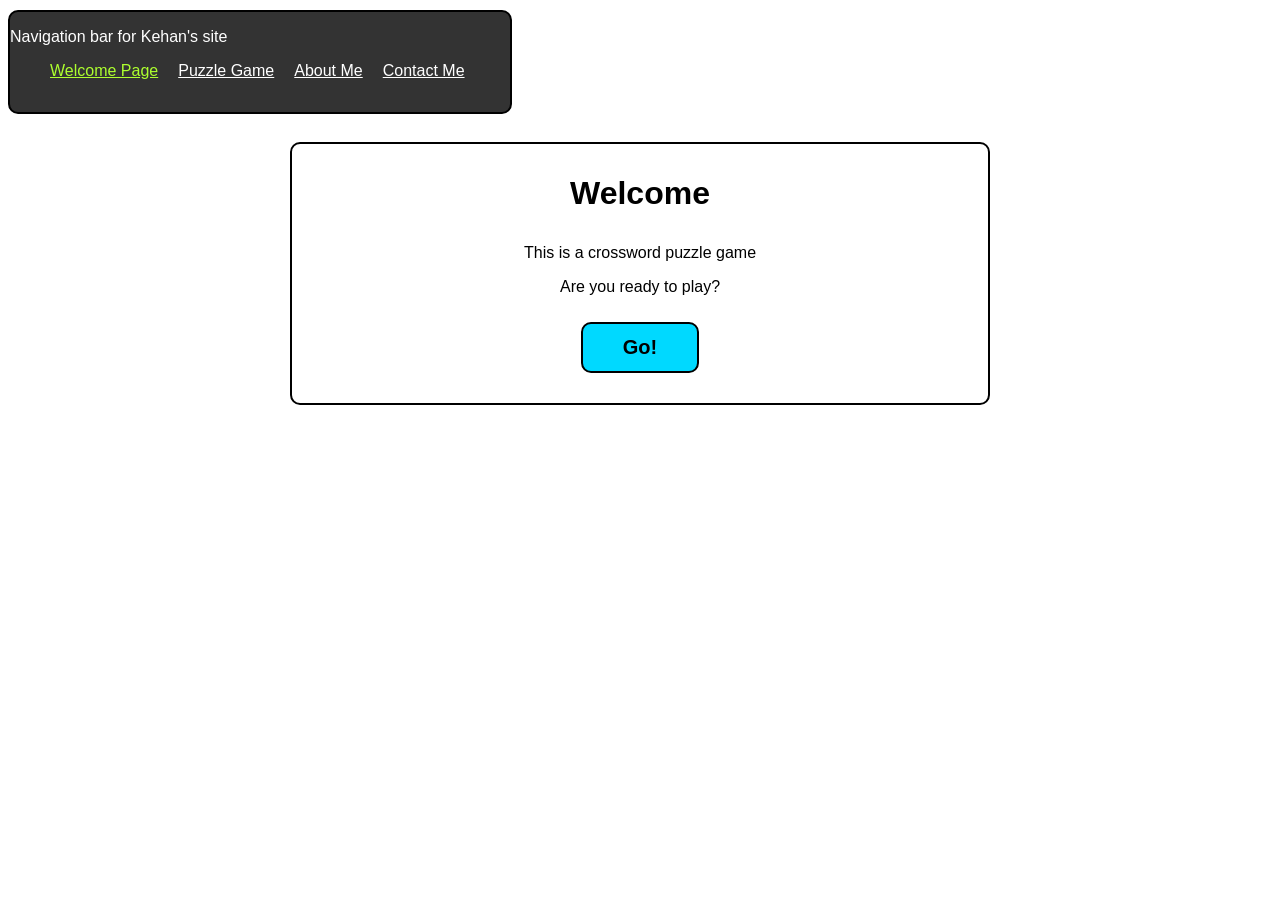
<file: index.html>
<!DOCTYPE html>
<html lang="en">

<head>
    <meta name="viewport" content="width=device-width, initial-scale=1">
    <title>Kehan's Home Page</title>
    <link rel="stylesheet" href="navbar-project-1.css">
    <link rel="stylesheet" href="page-1.css">
</head>


<body>
    <nav class="navBar">
        <p>Navigation bar for Kehan's site</p>
        <ul>
            <li><a aria-current="page" href="index.html">Welcome Page</a></li>
            <!--Mark current page as "page"
                then show "page" in green via css-->
            <li><a href="game.html">Puzzle Game</a></li>
            <li><a href="about.html">About Me</a></li>
            <li><a href="contact.html">Contact Me</a></li>
        </ul>
    </nav>

    <main>
        <header class="card">
            <h1>Welcome</h1>
            <p>This is a crossword puzzle game</p>
            <!--new line needs new p tag-->
            <p>Are you ready to play?</p>

            <a class="start" href="game.html">Go!</a>
        </header>
    </main>
</body>



</html>
</file>
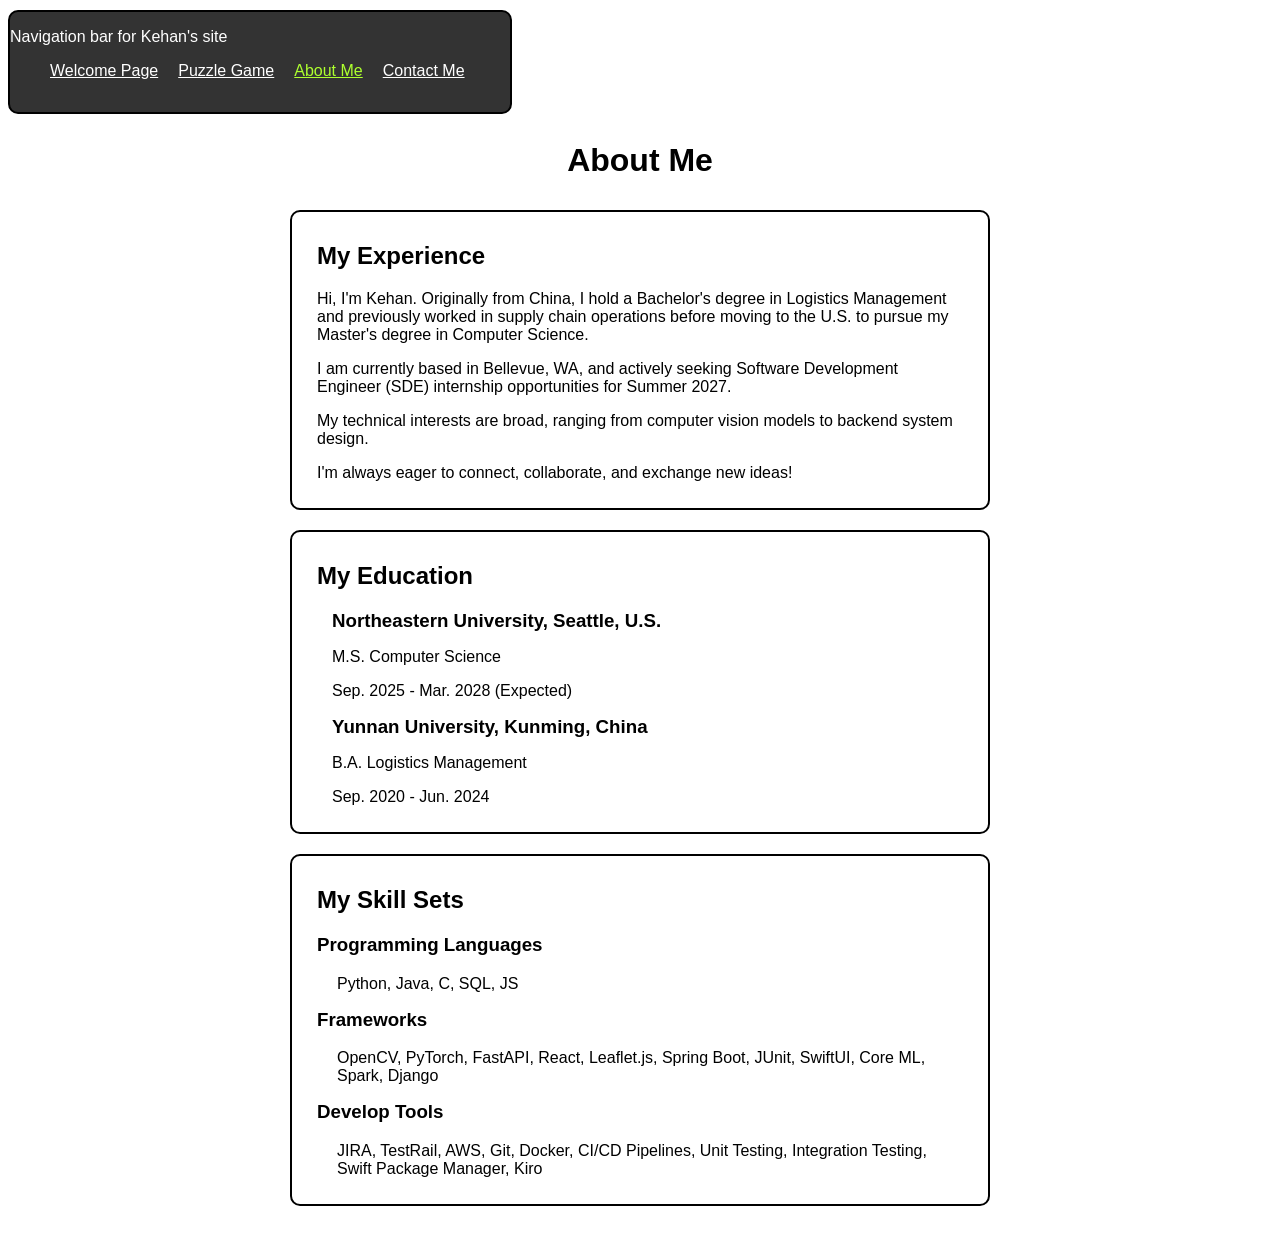
<file: about.html>
<!DOCTYPE html>
<html lang="en">

<head>
    <meta name="viewport" content="width=device-width, initial-scale=1">
    <title>About Me - Kehan</title>
    <link rel="stylesheet" href="navbar-project-1.css">
    <link rel="stylesheet" href="page-3.css">
</head>


<body>
    <nav class="navBar">
        <p>Navigation bar for Kehan's site</p>
        <ul> 
            <li><a href="index.html">Welcome Page</a></li>
            <li><a href="game.html">Puzzle Game</a></li>
            <li><a aria-current="page" href="about.html">About Me</a></li>
            <li><a href="contact.html">Contact Me</a></li>
        </ul>
    </nav>

    <main>
        <h1>About Me</h1>

        <section class="card">
            <h2>My Experience</h2>
            <p>Hi, I'm Kehan. Originally from China, I hold a Bachelor's degree in Logistics Management and previously worked in supply chain operations before moving to the U.S. to pursue my Master's degree in Computer Science.</p>
            <p>I am currently based in Bellevue, WA, and actively seeking Software Development Engineer (SDE) internship opportunities for Summer 2027.</p>
            <p>My technical interests are broad, ranging from computer vision models to backend system design.</p>
            <p>I'm always eager to connect, collaborate, and exchange new ideas!</p>
        </section>

        <section class="card">
            <h2>My Education</h2>
            <article class="school">
                <h3>Northeastern University, Seattle, U.S.</h3>
                <p class="degree">M.S. Computer Science</p>
                <p class="date">Sep. 2025 - Mar. 2028 (Expected)</p>
            </article>
            <article class="school">
                <h3>Yunnan University, Kunming, China</h3>
                <p>B.A. Logistics Management</p>
                <p>Sep. 2020 - Jun. 2024</p>
            </article>
        </section>

        <section class="card">
            <h2>My Skill Sets</h2>
            <article class="skills">
                <h3>Programming Languages</h3>
                <p>Python, Java, C, SQL, JS</p>

                <h3>Frameworks</h3>
                <p>OpenCV, PyTorch, FastAPI, React, Leaflet.js, Spring Boot, JUnit, SwiftUI, Core ML, Spark, Django</p>

                <h3>Develop Tools</h3>
                <p>JIRA, TestRail, AWS, Git, Docker, CI/CD Pipelines, Unit Testing, Integration Testing, Swift Package Manager, Kiro</p>
            </article>
        </section>
    </main>


</body>


    
</html>
</file>
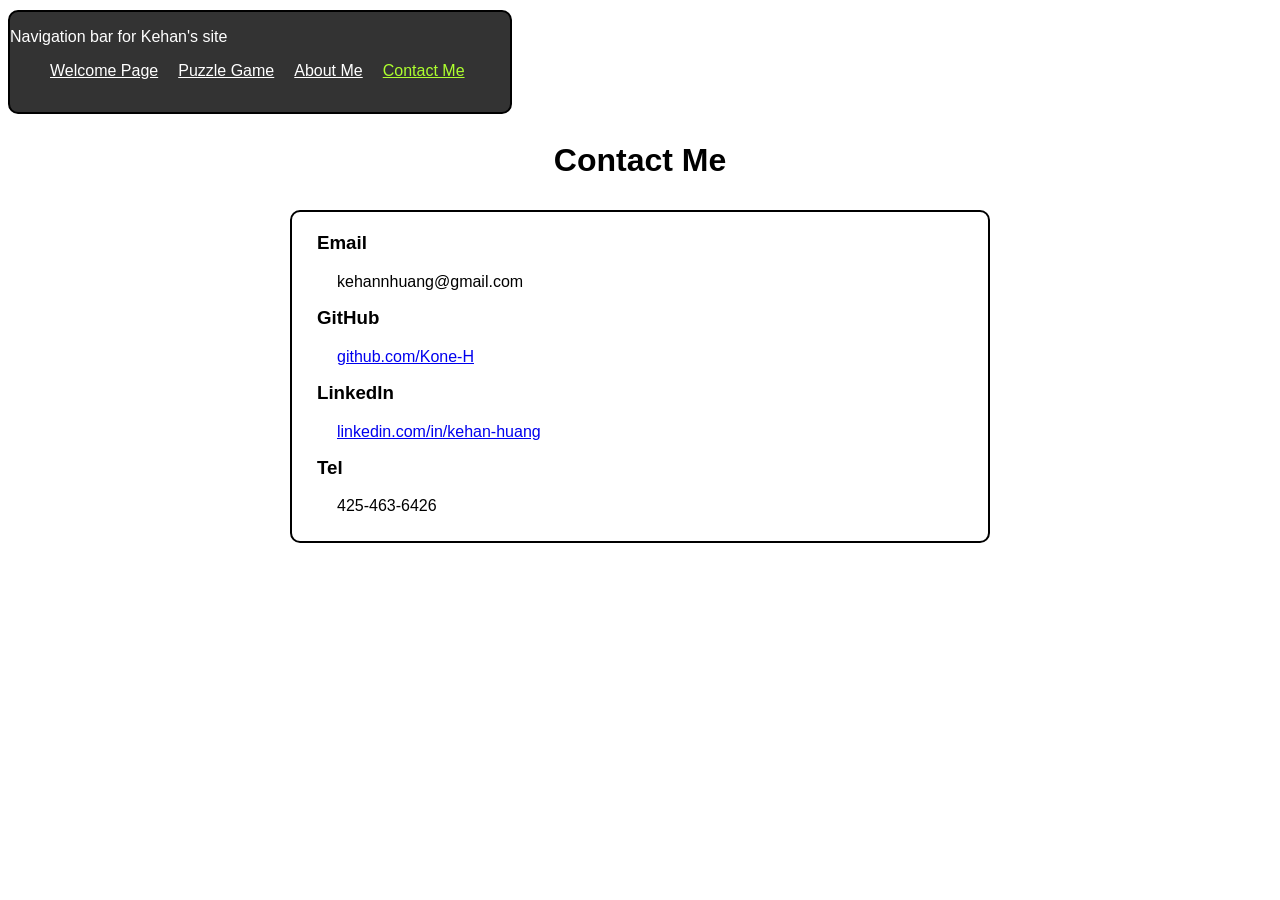
<file: contact.html>
<!DOCTYPE html>
<html lang="en">

<head>
    <meta name="viewport" content="width=device-width, initial-scale=1">
    <title>Contact Me - Kehan</title>
    <link rel="stylesheet" href="navbar-project-1.css">
    <link rel="stylesheet" href="page-4.css">
</head>


<body>
    <nav class="navBar">
        <p>Navigation bar for Kehan's site</p>
        <ul>
            <li><a href="index.html">Welcome Page</a></li>
            <li><a href="game.html">Puzzle Game</a></li>
            <li><a href="about.html">About Me</a></li>
            <li><a aria-current="page" href="contact.html">Contact Me</a></li>
        </ul>
    </nav>

    <main>
        <h1>Contact Me</h1>

        <section class="card">
            <article class="contact">
                <h3>Email</h3>
                <p>kehannhuang@gmail.com</p>

                <h3>GitHub</h3>
                <p><a href="https://github.com/Kone-H">github.com/Kone-H</a></p>

                <h3>LinkedIn</h3>
                <p><a href="https://www.linkedin.com/in/kehan-huang/">linkedin.com/in/kehan-huang</a></p>

                <h3>Tel</h3>
                <p>425-463-6426</p>
            </article>
        </section>
    </main>


</body>



</html>
</file>
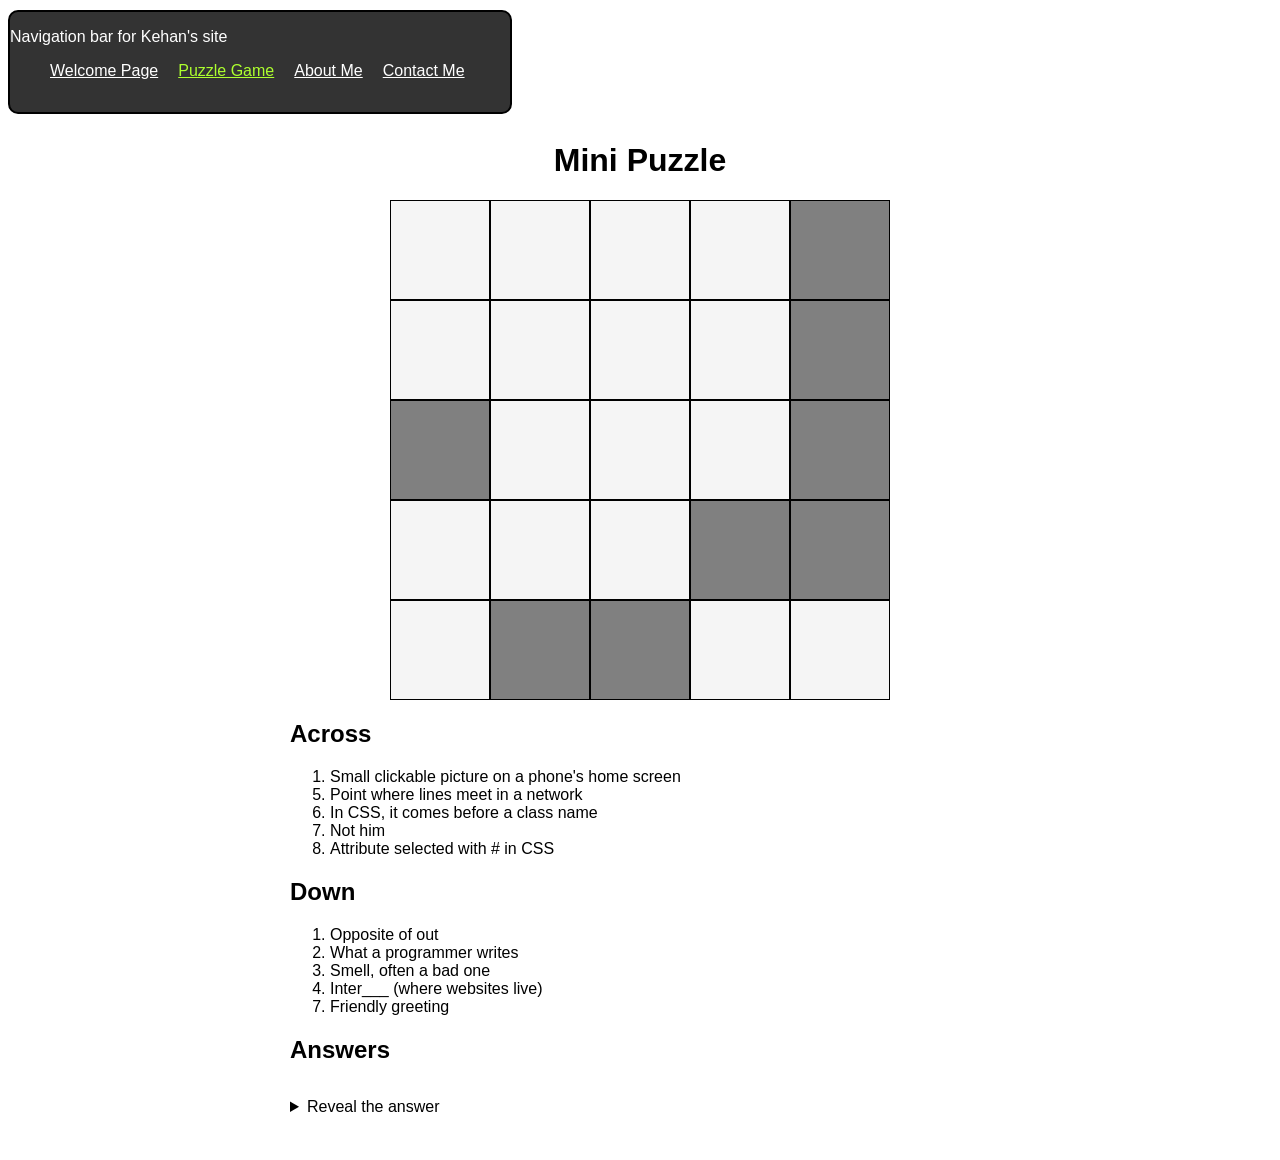
<file: game.html>
<!DOCTYPE html>
<html lang="en">
<head>
    <meta name="viewport" content="width=device-width, initial-scale=1">
    <title>Puzzle</title>
    <link rel="stylesheet" href="navbar-project-1.css">
    <link rel="stylesheet" href="page-2.css">
</head>


<body>
    <nav class="navBar">
        <p>Navigation bar for Kehan's site</p>
        <ul> 
            <li><a href="index.html">Welcome Page</a></li>
            <li><a aria-current="page" href="game.html">Puzzle Game</a></li>
            <li><a href="about.html">About Me</a></li>
            <li><a href="contact.html">Contact Me</a></li>
        </ul>
    </nav>

    <main>
        <h1>Mini Puzzle</h1>
        <div class="puzzle">
            <!--clue and answer generated by AI-->
            <div class="open">
                <input type="text" maxlength="1" pattern="[Ii]" placeholder=" " aria-label="Row 1, column 1, 1 Across, 1 Down"></div>

            <div class="open">
                <input type="text" maxlength="1" pattern="[cC]" placeholder=" " aria-label="Row 1, column 2, 1 Across, 2 Down"></div>
            <div class="open">
                <input type="text" maxlength="1" pattern="[Oo]" placeholder=" " aria-label="Row 1, column 3, 1 Across, 3 Down"></div>
            <div class="open">
                <input type="text" maxlength="1" pattern="[Nn]" placeholder=" " aria-label="Row 1, column 4, 1 Across, 4 Down"></div>
            <div class="blocked"></div>

            <div class="open">
                <input type="text" maxlength="1" pattern="[Nn]" placeholder=" " aria-label="Row 2, column 1, 5 Across, 1 Down"></div>
            <div class="open">
                <input type="text" maxlength="1" pattern="[Oo]" placeholder=" " aria-label="Row 2, column 2, 5 Across, 2 Down"></div>
            <div class="open">
                <input type="text" maxlength="1" pattern="[Dd]" placeholder=" " aria-label="Row 2, column 3, 5 Across, 3 Down"></div>
            <div class="open">
                <input type="text" maxlength="1" pattern="[Ee]" placeholder=" " aria-label="Row 2, column 4, 5 Across, 4 Down"></div>
            <div class="blocked"></div>

            <div class="blocked"></div>
            <div class="open">
                <input type="text" maxlength="1" pattern="[Dd]" placeholder=" " aria-label="Row 3, column 2, 6 Across, 2 Down"></div>
            <div class="open">
                <input type="text" maxlength="1" pattern="[Oo]" placeholder=" " aria-label="Row 3, column 3, 6 Across, 3 Down"></div>
            <div class="open">
                <input type="text" maxlength="1" pattern="[Tt]" placeholder=" " aria-label="Row 3, column 4, 6 Across, 4 Down"></div>
            <div class="blocked"></div>

            <div class="open">
                <input type="text" maxlength="1" pattern="[Hh]" placeholder=" " aria-label="Row 4, column 1, 7 Across, 7 Down"></div>
            <div class="open">
                <input type="text" maxlength="1" pattern="[Ee]" placeholder=" " aria-label="Row 4, column 2, 7 Across, 2 Down"></div>
            <div class="open">
                <input type="text" maxlength="1" pattern="[Rr]" placeholder=" " aria-label="Row 4, column 3, 7 Across, 3 Down"></div>
            <div class="blocked"></div>
            <div class="blocked"></div>

            <div class="open">
                <input type="text" maxlength="1" pattern="[Ii]" placeholder=" " aria-label="Row 5, column 1, 7 Down"></div>
            <div class="blocked"></div>
            <div class="blocked"></div>
            <div class="open">
                <input type="text" maxlength="1" pattern="[Ii]" placeholder=" " aria-label="Row 5, column 4, 8 Across"></div>
            <div class="open">
                <input type="text" maxlength="1" pattern="[Dd]" placeholder=" " aria-label="Row 5, column 5, 8 Across"></div>    
        </div>

        <section>
            <h2>Across</h2>
            <ol>
                <li value="1">Small clickable picture on a phone's home screen</li>
                <li value="5">Point where lines meet in a network</li>
                <li value="6">In CSS, it comes before a class name</li>
                <li value="7">Not him</li>
                <li value="8">Attribute selected with # in CSS</li>
            </ol>
        </section>

        <section>
            <h2>Down</h2>
            <ol>
                <li value="1">Opposite of out</li>
                <li value="2">What a programmer writes</li>
                <li value="3">Smell, often a bad one</li>
                <li value="4">Inter___ (where websites live)</li>
                <li value="7">Friendly greeting</li>
            </ol>
        </section>

        <section>
            <h2>Answers</h2>
            <details>
                <summary>Reveal the answer</summary>
                <h3>Across</h3>
                <ol>
                    <li value="1">ICON</li>
                    <li value="5">NODE</li>
                    <li value="6">DOT</li>
                    <li value="7">HER</li>
                    <li value="8">ID</li>
                </ol>
                <h3>Down</h3>
                <ol>
                    <li value="1">IN</li>
                    <li value="2">CODE</li>
                    <li value="3">ODOR</li>
                    <li value="4">NET</li>
                    <li value="7">HI</li>
                </ol>
            </details>
        </section>
    </main>


</body>


    
</html>
</file>
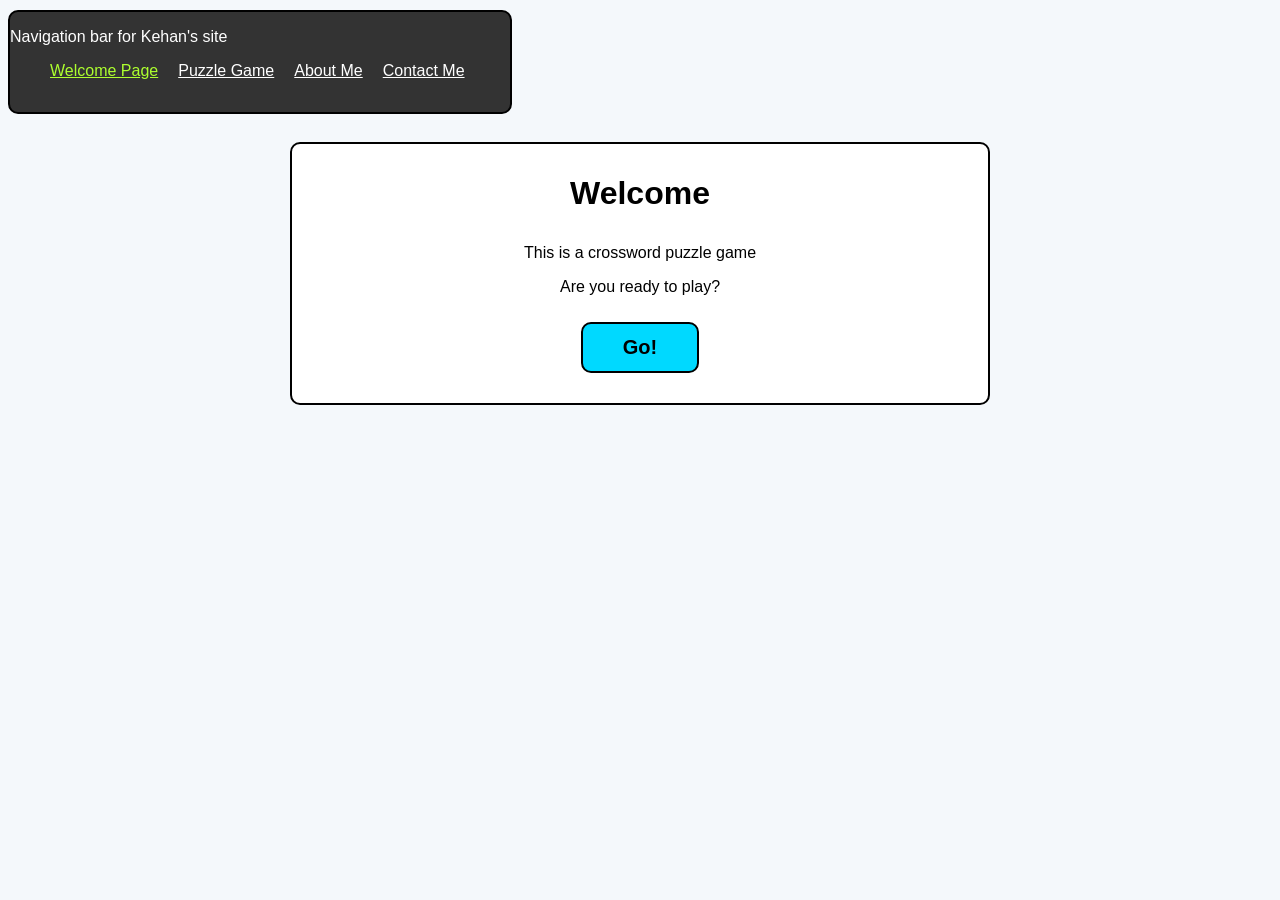
<file: Project1/page-1-project-1.html>
<!DOCTYPE html>
<html lang="en">

<head>
    <meta name="viewport" content="width=device-width, initial-scale=1">
    <title>Kehan's Home Page</title>
    <link rel="stylesheet" href="navbar-project-1.css">
    <link rel="stylesheet" href="page-1.css">
</head>


<body>
    <nav class="navBar">
        <p>Navigation bar for Kehan's site</p>
        <ul>
            <li><a aria-current="page" href="page-1-project-1.html">Welcome Page</a></li>
            <!--Mark current page as "page"
                then show "page" in green via css-->
            <li><a href="page-2-project-1.html">Puzzle Game</a></li>
            <li><a href="page-3-project-1.html">About Me</a></li>
            <li><a href="page-4-project-1.html">Contact Me</a></li>
        </ul>
    </nav>

    <main>
        <header class="card">
            <h1>Welcome</h1>
            <p>This is a crossword puzzle game</p>
            <!--new line needs new p tag-->
            <p>Are you ready to play?</p>

            <a class="start" href="page-2-project-1.html">Go!</a>
        </header>
    </main>
</body>



</html>
</file>
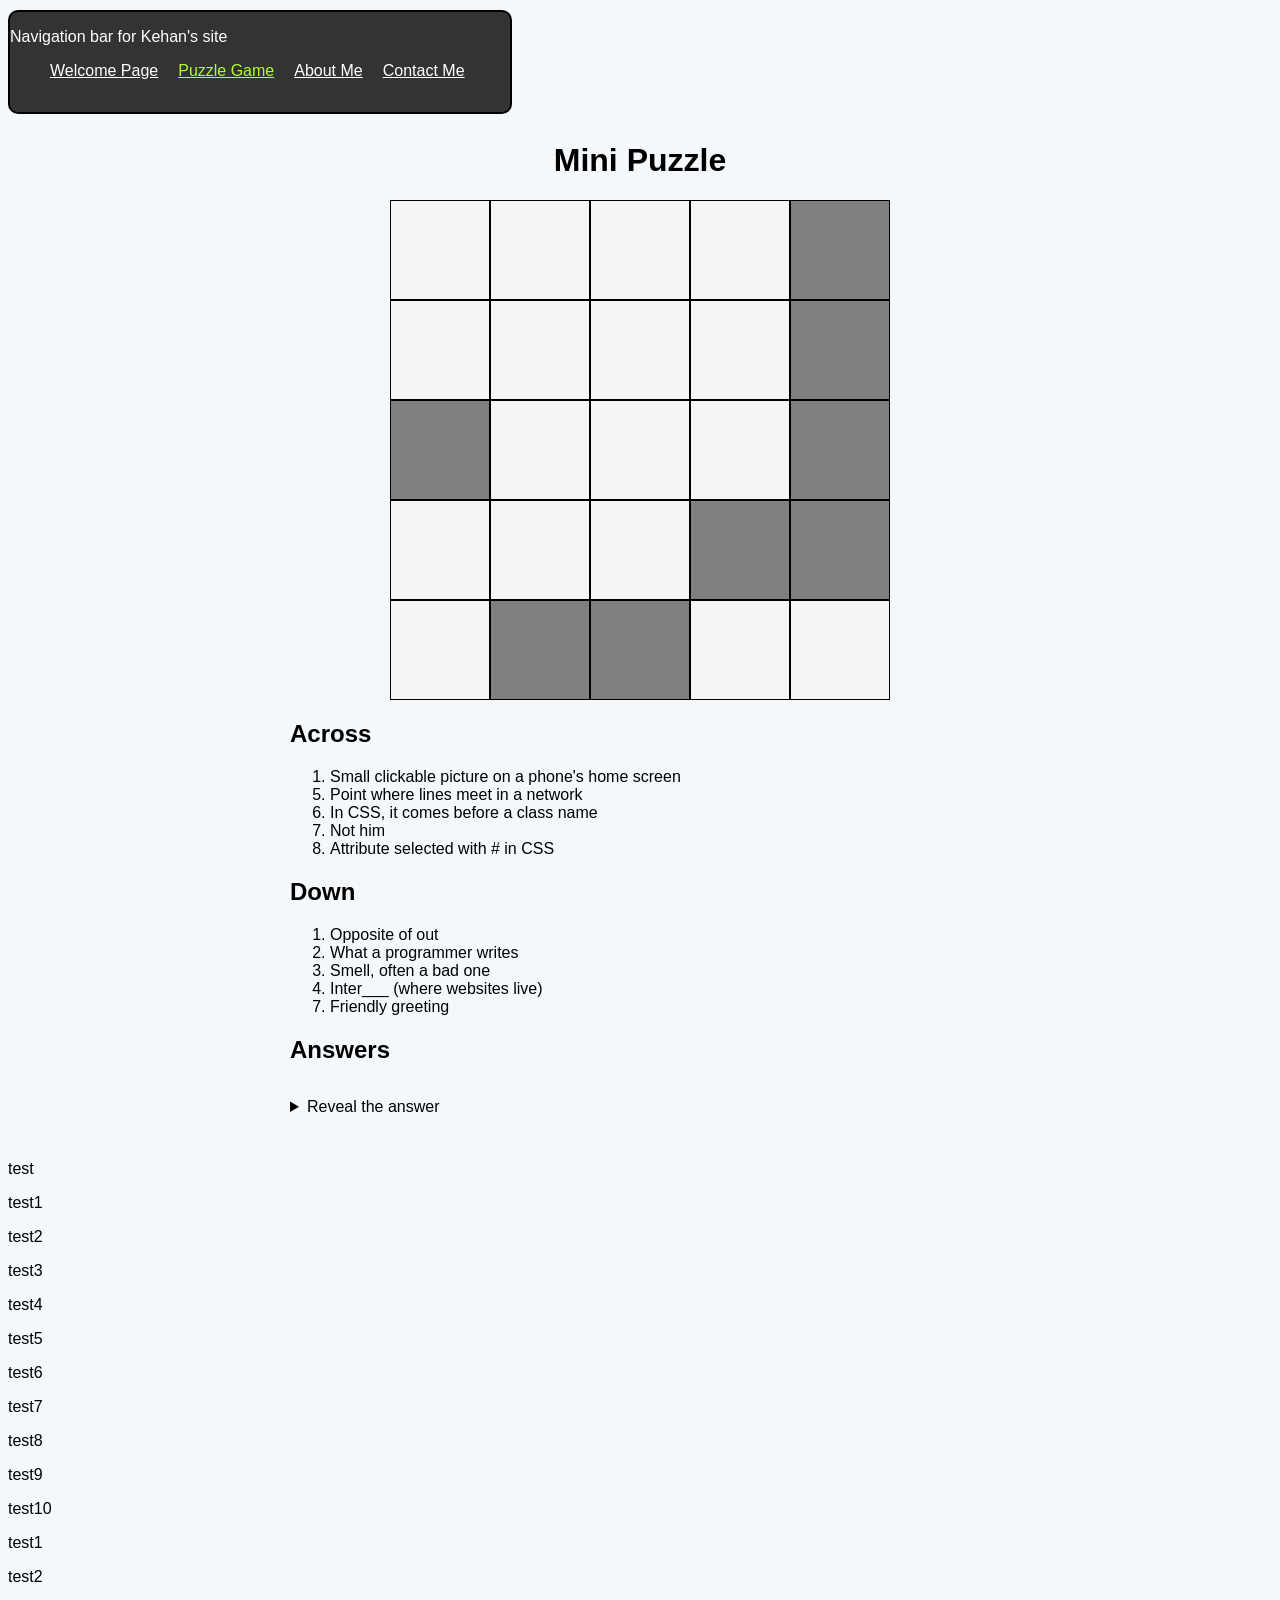
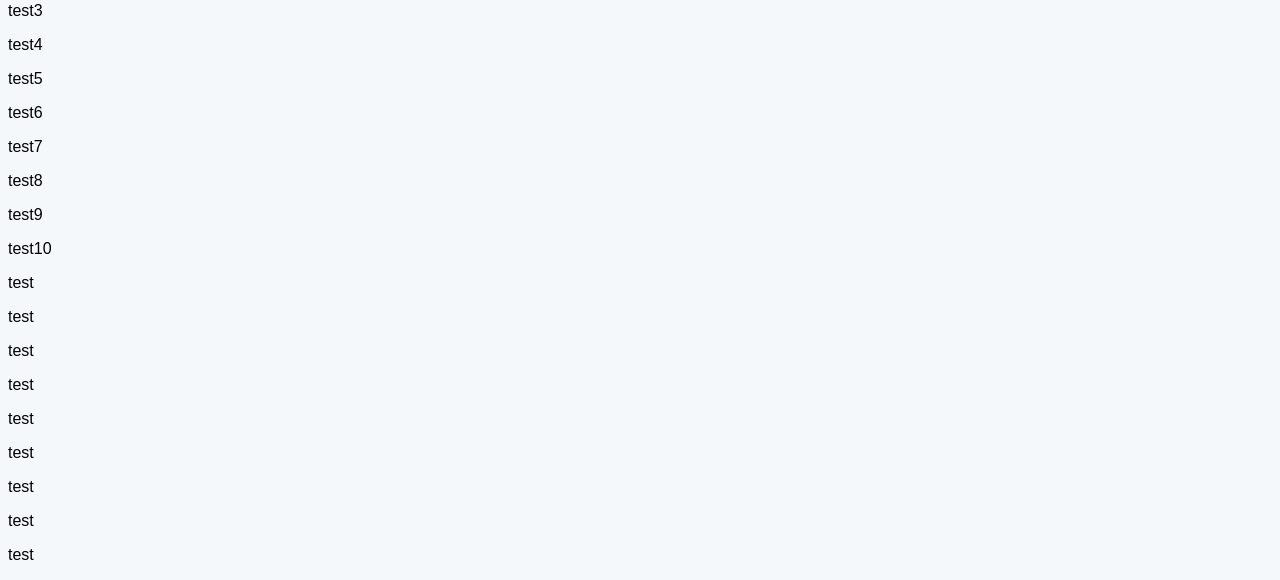
<file: Project1/page-2-project-1.html>
<!DOCTYPE html>
<html lang="en">
<head>
    <meta name="viewport" content="width=device-width, initial-scale=1">
    <title>Puzzle</title>
    <link rel="stylesheet" href="navbar-project-1.css">
    <link rel="stylesheet" href="page-2.css">
</head>


<body>
    <nav class="navBar">
        <p>Navigation bar for Kehan's site</p>
        <ul> 
            <li><a href="page-1-project-1.html">Welcome Page</a></li>
            <li><a aria-current="page" href="page-2-project-1.html">Puzzle Game</a></li>
            <li><a href="page-3-project-1.html">About Me</a></li>
            <li><a href="page-4-project-1.html">Contact Me</a></li>
        </ul>
    </nav>

    <main>
        <h1>Mini Puzzle</h1>
        <div class="puzzle">
            <!--clue and answer generated by AI-->
            <div class="open">
                <input type="text" maxlength="1" pattern="[Ii]" placeholder=" " aria-label="Row 1, column 1, 1 Across, 1 Down"></div>

            <div class="open">
                <input type="text" maxlength="1" pattern="[cC]" placeholder=" " aria-label="Row 1, column 2, 1 Across, 2 Down"></div>
            <div class="open">
                <input type="text" maxlength="1" pattern="[Oo]" placeholder=" " aria-label="Row 1, column 3, 1 Across, 3 Down"></div>
            <div class="open">
                <input type="text" maxlength="1" pattern="[Nn]" placeholder=" " aria-label="Row 1, column 4, 1 Across, 4 Down"></div>
            <div class="blocked"></div>

            <div class="open">
                <input type="text" maxlength="1" pattern="[Nn]" placeholder=" " aria-label="Row 2, column 1, 5 Across, 1 Down"></div>
            <div class="open">
                <input type="text" maxlength="1" pattern="[Oo]" placeholder=" " aria-label="Row 2, column 2, 5 Across, 2 Down"></div>
            <div class="open">
                <input type="text" maxlength="1" pattern="[Dd]" placeholder=" " aria-label="Row 2, column 3, 5 Across, 3 Down"></div>
            <div class="open">
                <input type="text" maxlength="1" pattern="[Ee]" placeholder=" " aria-label="Row 2, column 4, 5 Across, 4 Down"></div>
            <div class="blocked"></div>

            <div class="blocked"></div>
            <div class="open">
                <input type="text" maxlength="1" pattern="[Dd]" placeholder=" " aria-label="Row 3, column 2, 6 Across, 2 Down"></div>
            <div class="open">
                <input type="text" maxlength="1" pattern="[Oo]" placeholder=" " aria-label="Row 3, column 3, 6 Across, 3 Down"></div>
            <div class="open">
                <input type="text" maxlength="1" pattern="[Tt]" placeholder=" " aria-label="Row 3, column 4, 6 Across, 4 Down"></div>
            <div class="blocked"></div>

            <div class="open">
                <input type="text" maxlength="1" pattern="[Hh]" placeholder=" " aria-label="Row 4, column 1, 7 Across, 7 Down"></div>
            <div class="open">
                <input type="text" maxlength="1" pattern="[Ee]" placeholder=" " aria-label="Row 4, column 2, 7 Across, 2 Down"></div>
            <div class="open">
                <input type="text" maxlength="1" pattern="[Rr]" placeholder=" " aria-label="Row 4, column 3, 7 Across, 3 Down"></div>
            <div class="blocked"></div>
            <div class="blocked"></div>

            <div class="open">
                <input type="text" maxlength="1" pattern="[Ii]" placeholder=" " aria-label="Row 5, column 1, 7 Down"></div>
            <div class="blocked"></div>
            <div class="blocked"></div>
            <div class="open">
                <input type="text" maxlength="1" pattern="[Ii]" placeholder=" " aria-label="Row 5, column 4, 8 Across"></div>
            <div class="open">
                <input type="text" maxlength="1" pattern="[Dd]" placeholder=" " aria-label="Row 5, column 5, 8 Across"></div>    
        </div>

        <section>
            <h2>Across</h2>
            <ol>
                <li value="1">Small clickable picture on a phone's home screen</li>
                <li value="5">Point where lines meet in a network</li>
                <li value="6">In CSS, it comes before a class name</li>
                <li value="7">Not him</li>
                <li value="8">Attribute selected with # in CSS</li>
            </ol>
        </section>

        <section>
            <h2>Down</h2>
            <ol>
                <li value="1">Opposite of out</li>
                <li value="2">What a programmer writes</li>
                <li value="3">Smell, often a bad one</li>
                <li value="4">Inter___ (where websites live)</li>
                <li value="7">Friendly greeting</li>
            </ol>
        </section>

        <section>
            <h2>Answers</h2>
            <details>
                <summary>Reveal the answer</summary>
                <h3>Across</h3>
                <ol>
                    <li value="1">ICON</li>
                    <li value="5">NODE</li>
                    <li value="6">DOT</li>
                    <li value="7">HER</li>
                    <li value="8">ID</li>
                </ol>
                <h3>Down</h3>
                <ol>
                    <li value="1">IN</li>
                    <li value="2">CODE</li>
                    <li value="3">ODOR</li>
                    <li value="4">NET</li>
                    <li value="7">HI</li>
                </ol>
            </details>
        </section>
    </main>

    <p>test</p>
            <p>test1</p>
            <p>test2</p>
            <p>test3</p>
            <p>test4</p>
            <p>test5</p>
            <p>test6</p>
            <p>test7</p>
            <p>test8</p>
            <p>test9</p>
            <p>test10</p>
            <p>test1</p>
            <p>test2</p>
            <p>test3</p>
            <p>test4</p>
            <p>test5</p>
            <p>test6</p>
            <p>test7</p>
            <p>test8</p>
            <p>test9</p>
            <p>test10</p>
            <p>test</p>
            <p>test</p>
            <p>test</p>
            <p>test</p>
            <p>test</p>
            <p>test</p>
            <p>test</p>
            <p>test</p>
            <p>test</p>
</body>


    
</html>
</file>
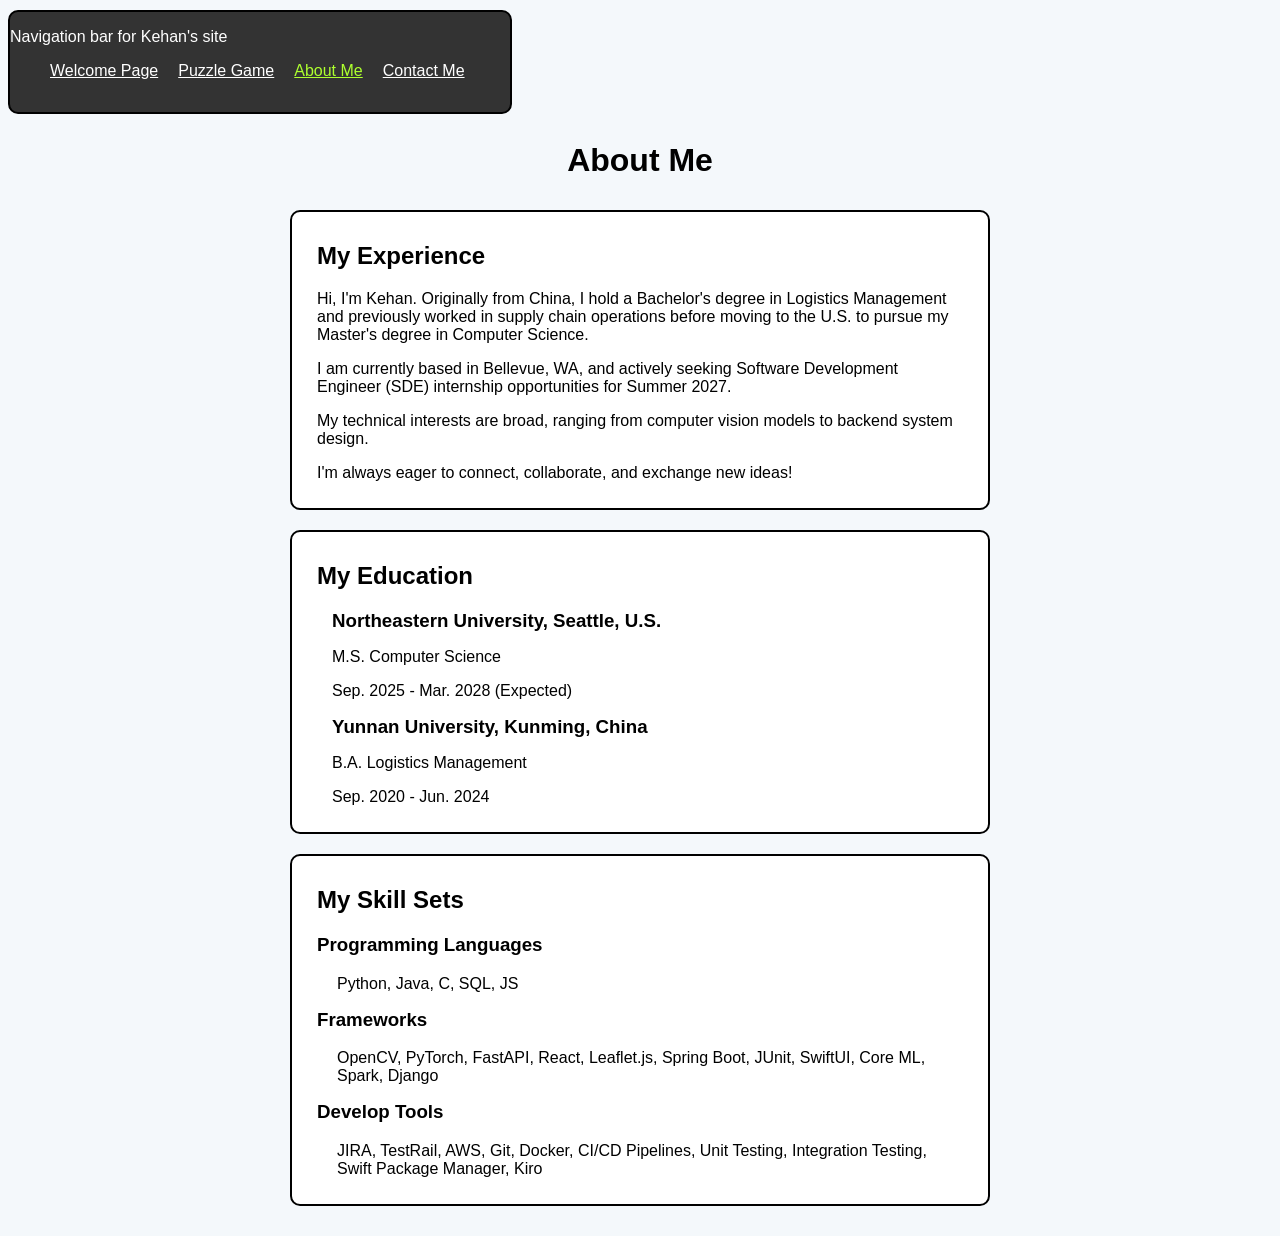
<file: Project1/page-3-project-1.html>
<!DOCTYPE html>
<html lang="en">

<head>
    <meta name="viewport" content="width=device-width, initial-scale=1">
    <title>About Me - Kehan</title>
    <link rel="stylesheet" href="navbar-project-1.css">
    <link rel="stylesheet" href="page-3.css">
</head>


<body>
    <nav class="navBar">
        <p>Navigation bar for Kehan's site</p>
        <ul> 
            <li><a href="page-1-project-1.html">Welcome Page</a></li>
            <li><a href="page-2-project-1.html">Puzzle Game</a></li>
            <li><a aria-current="page" href="page-3-project-1.html">About Me</a></li>
            <li><a href="page-4-project-1.html">Contact Me</a></li>
        </ul>
    </nav>

    <main>
        <h1>About Me</h1>

        <section class="card">
            <h2>My Experience</h2>
            <p>Hi, I'm Kehan. Originally from China, I hold a Bachelor's degree in Logistics Management and previously worked in supply chain operations before moving to the U.S. to pursue my Master's degree in Computer Science.</p>
            <p>I am currently based in Bellevue, WA, and actively seeking Software Development Engineer (SDE) internship opportunities for Summer 2027.</p>
            <p>My technical interests are broad, ranging from computer vision models to backend system design.</p>
            <p>I'm always eager to connect, collaborate, and exchange new ideas!</p>
        </section>

        <section class="card">
            <h2>My Education</h2>
            <article class="school">
                <h3>Northeastern University, Seattle, U.S.</h3>
                <p class="degree">M.S. Computer Science</p>
                <p class="date">Sep. 2025 - Mar. 2028 (Expected)</p>
            </article>
            <article class="school">
                <h3>Yunnan University, Kunming, China</h3>
                <p>B.A. Logistics Management</p>
                <p>Sep. 2020 - Jun. 2024</p>
            </article>
        </section>

        <section class="card">
            <h2>My Skill Sets</h2>
            <article class="skills">
                <h3>Programming Languages</h3>
                <p>Python, Java, C, SQL, JS</p>

                <h3>Frameworks</h3>
                <p>OpenCV, PyTorch, FastAPI, React, Leaflet.js, Spring Boot, JUnit, SwiftUI, Core ML, Spark, Django</p>

                <h3>Develop Tools</h3>
                <p>JIRA, TestRail, AWS, Git, Docker, CI/CD Pipelines, Unit Testing, Integration Testing, Swift Package Manager, Kiro</p>
            </article>
        </section>
    </main>


</body>


    
</html>
</file>
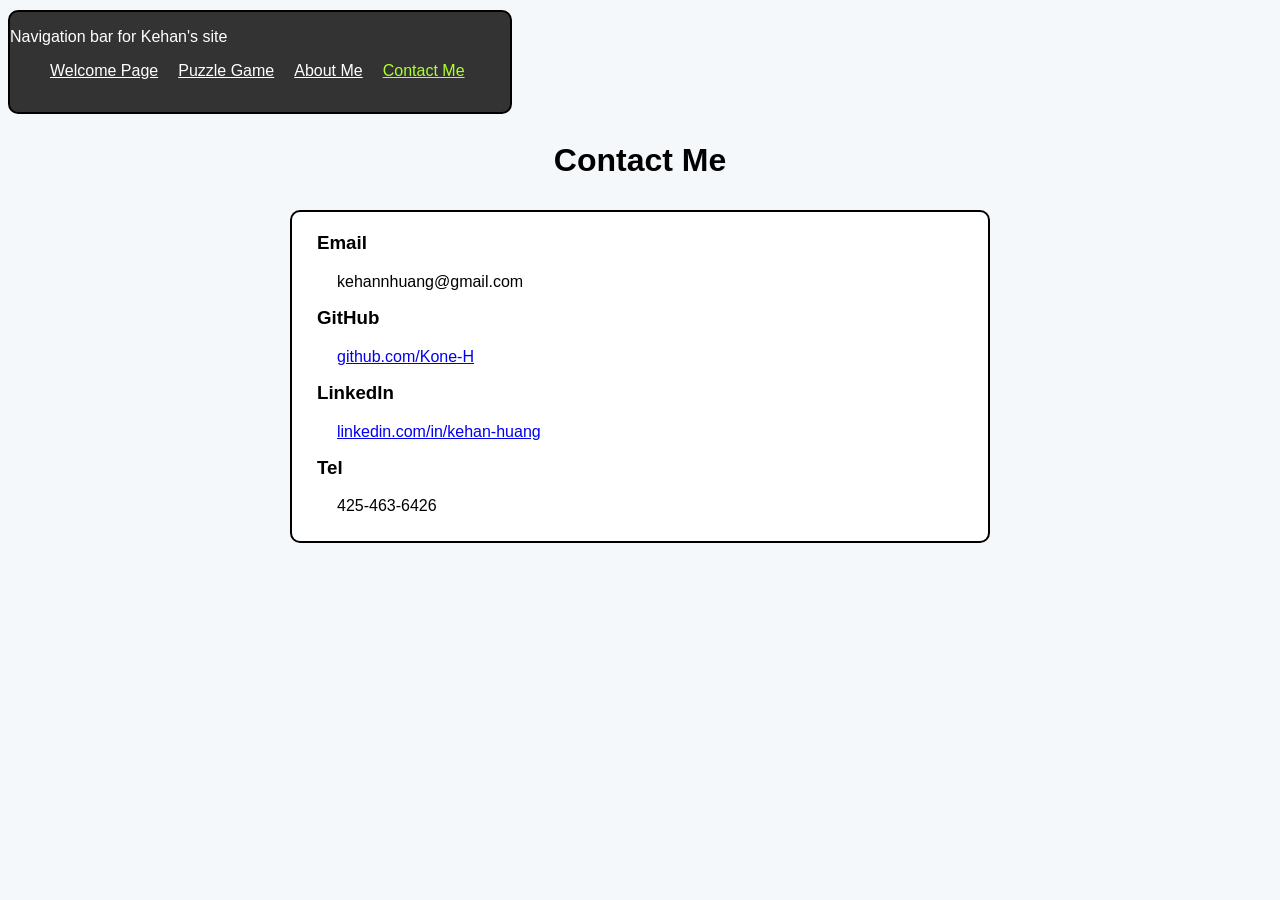
<file: Project1/page-4-project-1.html>
<!DOCTYPE html>
<html lang="en">

<head>
    <meta name="viewport" content="width=device-width, initial-scale=1">
    <title>Contact Me - Kehan</title>
    <link rel="stylesheet" href="navbar-project-1.css">
    <link rel="stylesheet" href="page-4.css">
</head>


<body>
    <nav class="navBar">
        <p>Navigation bar for Kehan's site</p>
        <ul>
            <li><a href="page-1-project-1.html">Welcome Page</a></li>
            <li><a href="page-2-project-1.html">Puzzle Game</a></li>
            <li><a href="page-3-project-1.html">About Me</a></li>
            <li><a aria-current="page" href="page-4-project-1.html">Contact Me</a></li>
        </ul>
    </nav>

    <main>
        <h1>Contact Me</h1>

        <section class="card">
            <article class="contact">
                <h3>Email</h3>
                <p>kehannhuang@gmail.com</p>

                <h3>GitHub</h3>
                <p><a href="https://github.com/Kone-H">github.com/Kone-H</a></p>

                <h3>LinkedIn</h3>
                <p><a href="https://www.linkedin.com/in/kehan-huang/">linkedin.com/in/kehan-huang</a></p>

                <h3>Tel</h3>
                <p>425-463-6426</p>
            </article>
        </section>
    </main>


</body>



</html>
</file>
<file: navbar-project-1.css>
.navBar{
    border: 2px solid black;
    height: 100px;
    /* wide enough for the 4 link names on one line */
    width: 500px;
    /* dark gray navbar with white text */
    background-color: #333;
    color: white;
    font-size: medium;
    position: sticky;
    top: 10px;
    /* stay on top of the page content when scrolling */
    z-index: 1;
    border-radius: 10px;
    a{
        color: white;
        &[aria-current = page]{
            color: greenyellow;
        }
    }
}

.navBar ul {
    display: flex;
    gap: 20px;
    list-style: none;

}

/* phone: the navbar fits the screen */
@media (max-width: 600px){
    .navBar{
        width: auto;
        height: auto;
    }

    /* less empty space for sticky bar*/
    .navBar p{
        margin: 8px 10px 0;
    }

    .navBar ul{
        margin: 0;
        padding: 0 6px;
        gap: 10px;
        flex-wrap: wrap;
    }

    .navBar a{
        display: inline-block;
        padding: 13px 4px;
    }
}
</file>
<file: page-1.css>
body {
    font-family: Arial, sans-serif;
    background-color: white;
}

main {
    max-width: 700px;
    margin: 30px auto;
}

h1 {
    text-align: center;
    padding-bottom: 10px;
}

/* the white box, same as page 3 and page 4 */
.card {
    background-color: white;
    border: 2px solid black;
    border-radius: 10px;
    padding: 10px 25px;
    margin-bottom: 20px;
}


header {
    text-align: center;
}


.start {
    display: inline-block;
    margin: 10px 0 20px;
    padding: 12px 40px;
    background-color: rgb(0, 217, 255);
    color: black;
    font-size: 20px;
    font-weight: bold;
    text-decoration: none;
    border: 2px solid black;
    border-radius: 10px;
    transition: transform 0.2s;
}

/* grow when the mouse is on it */
.start:hover {
    transform: scale(1.05);
}

/* clear outline when reached with the Tab key */
.start:focus-visible {
    outline: 3px solid black;
    outline-offset: 3px;
}
</file>
<file: page-3.css>
body {
    font-family: Arial, sans-serif;
    background-color: white;
}

main {
    max-width: 700px;
    margin: 30px auto;
}

h1 {
    text-align: center;
    padding-bottom: 10px;
}

/* each section is a white box */
.card {
    background-color: white;
    border: 2px solid black;
    border-radius: 10px;
    padding: 10px 25px;
    margin-bottom: 20px;
}

/* education */
.school {
    padding-left: 15px;
    margin-bottom: 15px;
}

.school h3 {
    margin: 0;
}



/* skills */
.skills h3{
    margin-top: 10px;
}

.skills p{
    margin-left: 20px;
}
</file>
<file: page-4.css>
body {
    font-family: Arial, sans-serif;
    background-color: white;
}

main {
    max-width: 700px;
    margin: 30px auto;
}

h1 {
    text-align: center;
    padding-bottom: 10px;
}

/* the white box */
.card {
    background-color: white;
    border: 2px solid black;
    border-radius: 10px;
    padding: 10px 25px;
    margin-bottom: 20px;
}

/* contact */
.contact h3 {
    margin-top: 10px;
}

.contact p {
    margin-left: 20px;
}
</file>
<file: page-2.css>
body{
    font-family: Arial, sans-serif;
    background-color: white;
}

main{
    max-width: 700px;
    margin: 30px auto;
}

h1{
    text-align: center;
}

/* the 5x5 grid, centered on the page */
.puzzle{
    height: 500px;
    width: 500px;
    grid-template-columns: repeat(5, 1fr);
    display: grid;
    margin: 0 auto;
}

.open{
    background-color: whitesmoke;
    height: 100px;
    width: 100px;
    border: 1px black solid;
    box-sizing: border-box;
}

.blocked{
    background-color: gray;
    height: 100px;
    width: 100px;
    border: 1px black solid;
    box-sizing: border-box;
}

input{
    height: 100%;
    width: 100%;
    box-sizing: border-box;
    font-size: 40px;
    border: none;
    background-color: transparent;
    text-align: center;
}

/* check answers */
input:not(:placeholder-shown):valid{
    background-color: lightgreen;
}

input:not(:placeholder-shown):invalid{
    background-color: pink;
}


summary{
    padding: 14px 0;
    cursor: pointer;
}

/* phone: smaller cells */
@media (max-width: 600px){
    .puzzle{
        height: 280px;
        width: 280px;
    }

    .open,
    .blocked{
        height: 56px;
        width: 56px;
    }

    input{
        font-size: 28px;
    }
}
</file>
<file: Project1/navbar-project-1.css>
.navBar{
    border: 2px solid black;
    height: 100px;
    /* wide enough for the 4 link names on one line */
    width: 500px;
    /* dark gray navbar with white text */
    background-color: #333;
    color: white;
    font-size: medium;
    position: sticky;
    top: 10px;
    /* stay on top of the page content when scrolling */
    z-index: 1;
    border-radius: 10px;
    a{
        color: white;
        &[aria-current = page]{
            color: greenyellow;
        }
    }
}

.navBar ul {
    display: flex;
    gap: 20px;
    list-style: none;

}

/* phone: the navbar fits the screen, links are at least 44px tall to tap */
@media (max-width: 600px){
    .navBar{
        width: auto;
        height: auto;
    }

    /* less empty space, so the sticky navbar does not take too much of a small screen */
    .navBar p{
        margin: 8px 10px 0;
    }

    .navBar ul{
        margin: 0;
        padding: 0 6px;
        gap: 10px;
        flex-wrap: wrap;
    }

    .navBar a{
        display: inline-block;
        padding: 13px 4px;
    }
}
</file>
<file: Project1/page-1.css>
body {
    font-family: Arial, sans-serif;
    background-color: #f4f8fb;
}

main {
    max-width: 700px;
    margin: 30px auto;
}

h1 {
    text-align: center;
    padding-bottom: 10px;
}

/* the white box, same as page 3 and page 4 */
.card {
    background-color: white;
    border: 2px solid black;
    border-radius: 10px;
    padding: 10px 25px;
    margin-bottom: 20px;
}

/* welcome box: everything in the middle */
header {
    text-align: center;
}

/* "Go!" link that looks like a button, in the accent color (cyan) */
.start {
    display: inline-block;
    margin: 10px 0 20px;
    padding: 12px 40px;
    background-color: rgb(0, 217, 255);
    color: black;
    font-size: 20px;
    font-weight: bold;
    text-decoration: none;
    border: 2px solid black;
    border-radius: 10px;
    transition: transform 0.2s;
}

/* grow a little when the mouse is on it */
.start:hover {
    transform: scale(1.05);
}

/* clear outline when reached with the Tab key */
.start:focus-visible {
    outline: 3px solid black;
    outline-offset: 3px;
}
</file>
<file: Project1/page-2.css>
body{
    font-family: Arial, sans-serif;
    background-color: #f4f8fb;
}

main{
    max-width: 700px;
    margin: 30px auto;
}

h1{
    text-align: center;
}

/* the 5x5 grid, centered on the page */
.puzzle{
    height: 500px;
    width: 500px;
    grid-template-columns: repeat(5, 1fr);
    display: grid;
    margin: 0 auto;
}

.open{
    background-color: whitesmoke;
    height: 100px;
    width: 100px;
    border: 1px black solid;
    box-sizing: border-box;
}

.blocked{
    background-color: gray;
    height: 100px;
    width: 100px;
    border: 1px black solid;
    box-sizing: border-box;
}

input{
    height: 100%;
    width: 100%;
    box-sizing: border-box;
    font-size: 40px;
    border: none;
    background-color: transparent;
    text-align: center;
}

/* check answers */
input:not(:placeholder-shown):valid{
    background-color: lightgreen;
}

input:not(:placeholder-shown):invalid{
    background-color: pink;
}

/* tap target at least 44px tall */
summary{
    padding: 14px 0;
    cursor: pointer;
}

/* phone: smaller cells */
@media (max-width: 600px){
    .puzzle{
        height: 280px;
        width: 280px;
    }

    /* 56px is still bigger than the 44px tap target */
    .open,
    .blocked{
        height: 56px;
        width: 56px;
    }

    input{
        font-size: 28px;
    }
}
</file>
<file: Project1/page-3.css>
body {
    font-family: Arial, sans-serif;
    background-color: #f4f8fb;
}

main {
    max-width: 700px;
    margin: 30px auto;
}

h1 {
    text-align: center;
    padding-bottom: 10px;
}

/* each section is a white box */
.card {
    background-color: white;
    border: 2px solid black;
    border-radius: 10px;
    padding: 10px 25px;
    margin-bottom: 20px;
}

/* education */
.school {
    padding-left: 15px;
    margin-bottom: 15px;
}

.school h3 {
    margin: 0;
}



/* skills */
.skills h3{
    margin-top: 10px;
}

.skills p{
    margin-left: 20px;
}
</file>
<file: Project1/page-4.css>
body {
    font-family: Arial, sans-serif;
    background-color: #f4f8fb;
}

main {
    max-width: 700px;
    margin: 30px auto;
}

h1 {
    text-align: center;
    padding-bottom: 10px;
}

/* the white box */
.card {
    background-color: white;
    border: 2px solid black;
    border-radius: 10px;
    padding: 10px 25px;
    margin-bottom: 20px;
}

/* contact */
.contact h3 {
    margin-top: 10px;
}

.contact p {
    margin-left: 20px;
}
</file>
